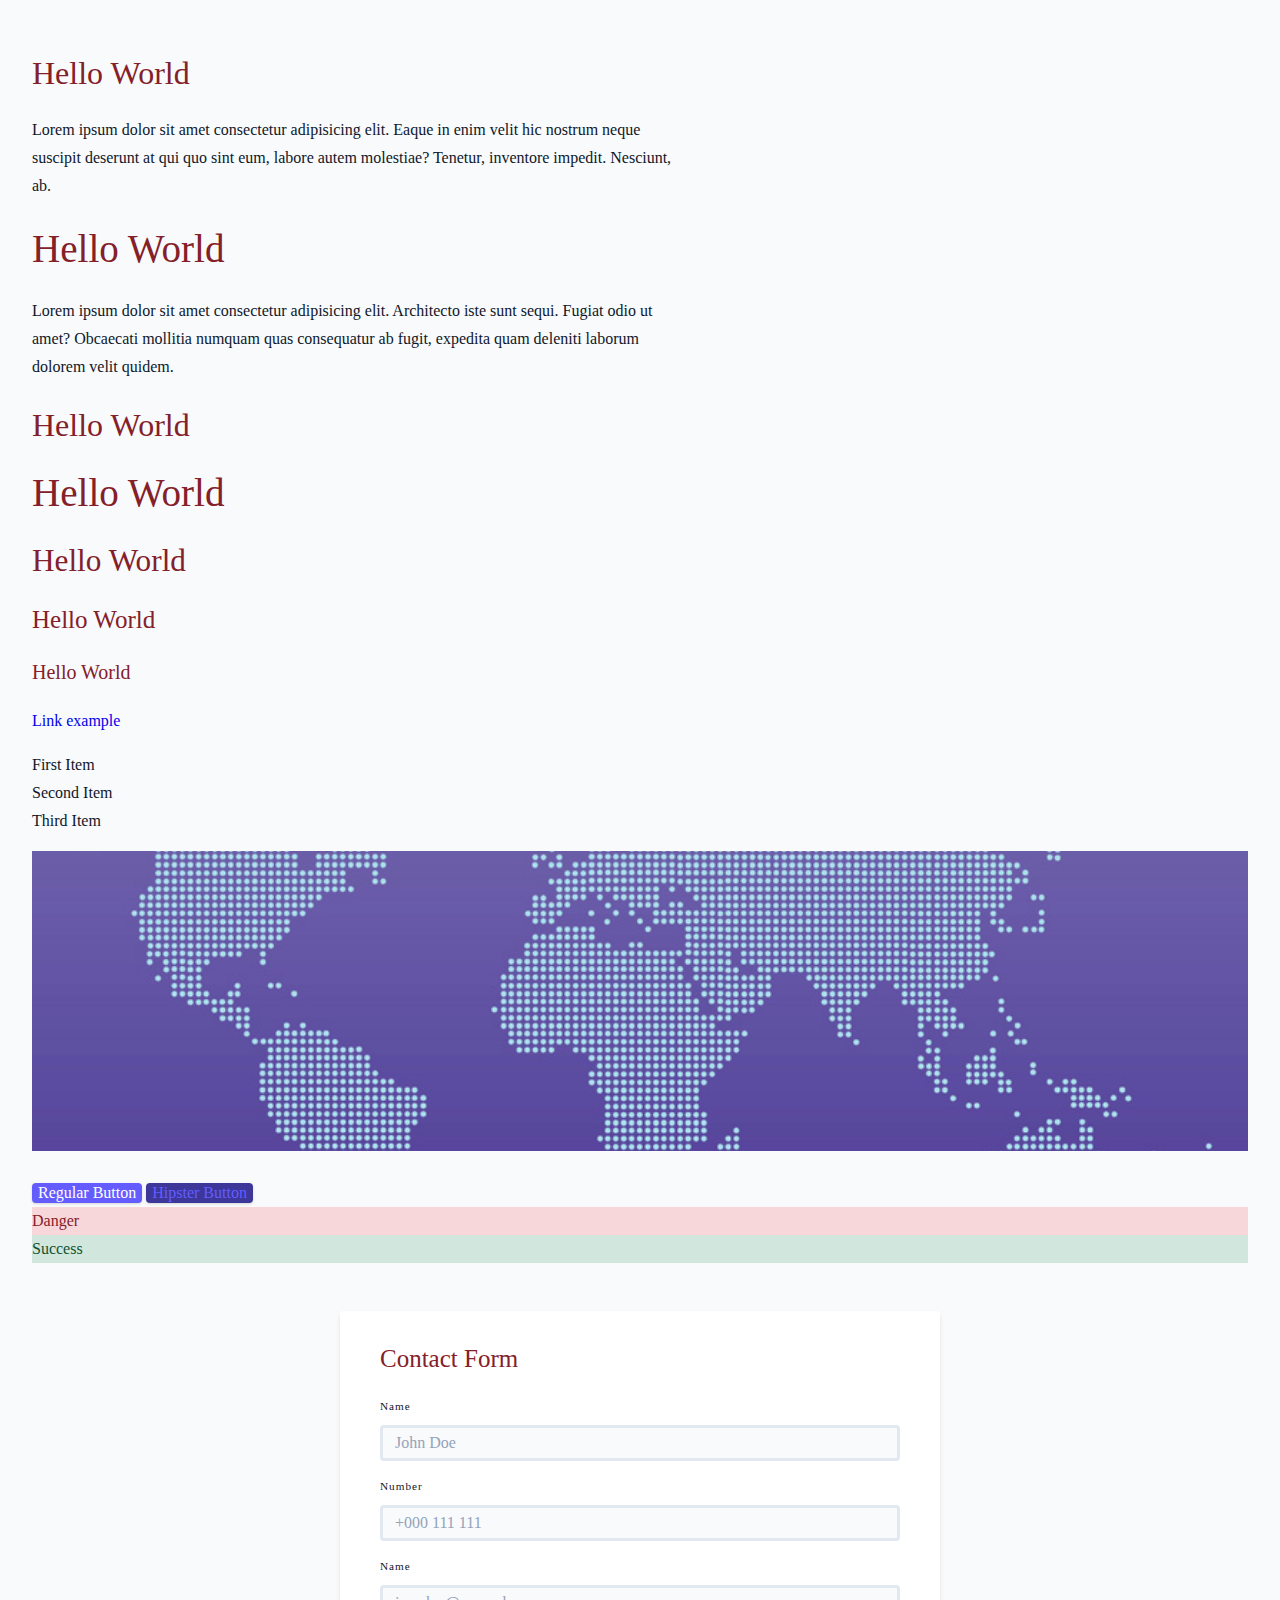
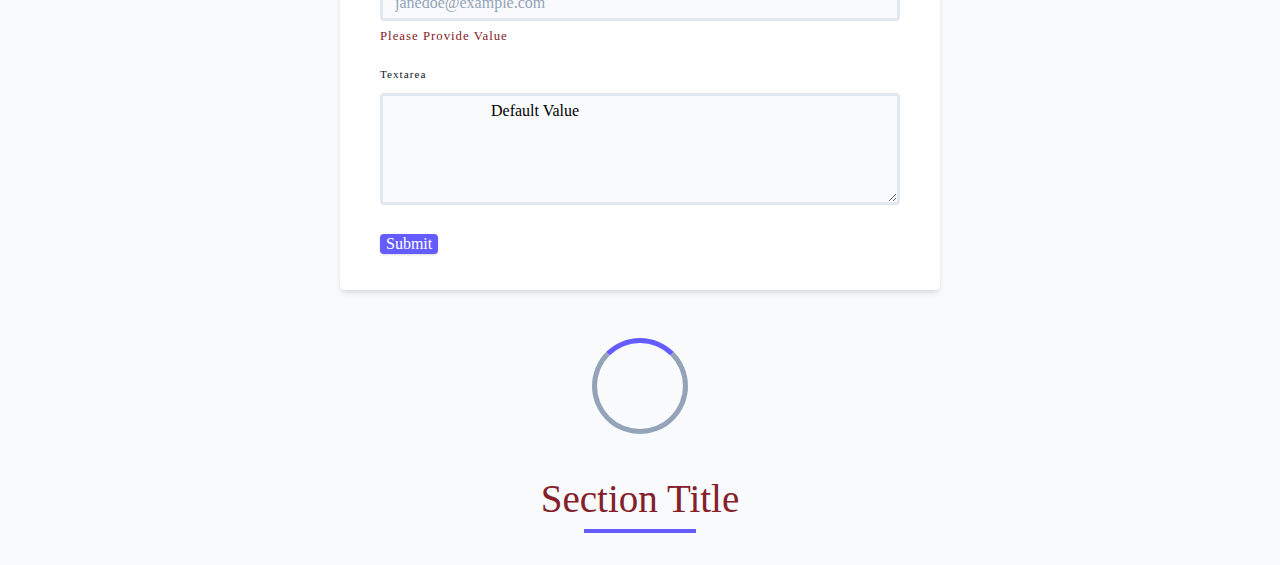
<file: starterboilerplate/index.html>
<!DOCTYPE html>
<html lang="en">
    <head>
        <meta charset="UTF-8"/>
        <meta http-equiv="X-UA-Compatible" content="IE=edge"/>
        <meta name="viewport" content="width=device-width, initial-scale=1.0"/>
        <title>Default Starter</title>
        <!--main.css-->
        <link rel="stylesheet" href="main.css">
        <!--normalize-->
        <link rel="stylesheet" href="normalize.css">
    </head>
    <body>
        <h1>Hello World</h1>
        <p>Lorem ipsum dolor sit amet consectetur adipisicing elit. Eaque in enim velit hic nostrum neque suscipit deserunt at qui quo sint eum, labore autem molestiae? Tenetur, inventore impedit. Nesciunt, ab.</p>
        <h2>Hello World</h2>
        <p>Lorem ipsum dolor sit amet consectetur adipisicing elit. Architecto iste sunt sequi. Fugiat odio ut amet? Obcaecati mollitia numquam quas consequatur ab fugit, expedita quam deleniti laborum dolorem velit quidem.</p>
        <h1>Hello World</h1>
        <h2>Hello World</h2>
        <h3>Hello World</h3>
        <h4>Hello World</h4>
        <h5>Hello World</h5>
        <a href="#">Link example</a>
        <ul>
            <li>First Item</li>
            <li>Second Item</li>
            <li>Third Item</li>
        </ul>
        
            <img src="./FreeVector-Hello-World.jpg" alt="hello world" class="img"/>
            <br />
            <button class="btn" type="button">regular button</button>
            <button class="btn btn-hipster" type="button">hipster button</button>
            <div class="alert-danger">Danger</div>
            <div class="alert-success">Success</div>
            <form class="form">
                <h4>contact form</h4>
                <div class="form-row">
                    <label for="name" class="form-label">Name</label>
                    <input type="text" placeholder="John Doe" id="name" class="form-input">

                </div>
                <div class="form-row">
                    <label for="number" class="form-label">Number</label>
                    <input type="number" placeholder="+000 111 111" id="number" class="form-input">
                    
                </div>
                <div class="form-row">
                    <label for="email" class="form-label">Name</label>
                    <input type="email" placeholder="janedoe@example.com" id="email" class="form-input">
                    <small class="form-alert">please provide value</small>
                </div>
                <div class="form-row">
                    <label for="textarea" class="form-label">Textarea</label>
                    <textarea class="form-textarea">
                        Default Value
                    </textarea>
                    
                </div>
                <button type="submit" class="btn btn-block">Submit</button>

            </form>
            <div class="loading"></div>
                <br/>
                <br/>

            <div class="title">
                <h2>section title</h2>
                <div class="title-underline"></div>
            </div>
    </body>
</html>
</file>
<file: starterboilerplate/main.css>
body{
    padding:2rem 2rem;
}
/*typescale fonts */
@import url('https://fonts.googleapis.com/css?family=Karla:400|Spectral:400');

*,::after,::before{
    box-sizing: border-box;
}
html {font-size: 100%;} /*16px*/

/*css variables*/
:root{
      /* colors add others using color palettes and generators*/
  --primary-100: #e2e0ff;
  --primary-200: #c1beff;
  --primary-300: #a29dff;
  --primary-400: #837dff;
  --primary-500: #645cff;
  --primary-600: #504acc;
  --primary-700: #3c3799;
  --primary-800: #282566;
  --primary-900: #141233;

  /* grey --tailwind.css or bootstrap*/
  --grey-50: #f8fafc;
  --grey-100: #f1f5f9;
  --grey-200: #e2e8f0;
  --grey-300: #cbd5e1;
  --grey-400: #94a3b8;
  --grey-500: #64748b;
  --grey-600: #475569;
  --grey-700: #334155;
  --grey-800: #1e293b;
  --grey-900: #0f172a;
  /* rest of the colors */
  --black: #222;
  --white: #fff;
  --red-light: #f8d7da;
  --red-dark: #842029;
  --green-light: #d1e7dd;
  --green-dark: #0f5132;

  /*fonts*/
    --headingFont:'Spectral', serif;
    --bodyFont:'Karla', 'sans-serif';
    --smallText:0.7em;
    /*rest of the vars*/
    --background-color:var(--grey-50);
    --textColor:var(--grey-900);
    --borderRadius:0.25rem;
    --letterSpacing:1px;
    --transition:0.3s ease-in-out all;
    --max-width:1120px;
    --fixed-width:600px;

    /*box shadow * tailwindcss /
    * box shadow*/
    --shadow-1: 0 1px 3px 0 rgba(0, 0, 0, 0.1), 0 1px 2px 0 rgba(0, 0, 0, 0.06);
    --shadow-2: 0 4px 6px -1px rgba(0, 0, 0, 0.1),
        0 2px 4px -1px rgba(0, 0, 0, 0.06);
    --shadow-3: 0 10px 15px -3px rgba(0, 0, 0, 0.1),
        0 4px 6px -2px rgba(0, 0, 0, 0.05);
    --shadow-4: 0 20px 25px -5px rgba(0, 0, 0, 0.1),
        0 10px 10px -5px rgba(0, 0, 0, 0.04);

}
/*typescale.com*/
body {
  background:var(--background-color);
  font-family: var(--bodyFont);
  font-weight: 400;
  line-height: 1.75;
  color: var(--grey-900);
}

p {
    margin-bottom: 1.5rem;
    max-width:40em;
}

h1, h2, h3, h4, h5 {
margin:0;
  margin-bottom:1.38rem;
  font-family: var(--headingFont);
  font-weight: 400;
  line-height: 1.3;
  text-transform: capitalize;
  color:var(--red-dark);
}

h1 {
  margin-top: 0;
  font-size: 3.052rem;
}
h2 {font-size: 2.441rem;}
h3 {font-size: 1.953rem;}
h4 {font-size: 1.563rem;}
h5 {font-size: 1.25rem;}
small, .text_small {font-size:var(--smallText)}
a {
    text-decoration: none;
}
ul{
    list-style-type: none;
    padding:0;
}
/*End of fonts section*/


.img{
    width:100%;
    height: 300px;
    display: block;
    object-fit: cover;/*keep aspet ratio */
}
/*buttons*/
.btn{
    cursor:pointer;
    color:var(--white);
    background: var(--primary-500);
    border: transparent;
    border-radius: var(--borderRadius);
    padding: 0.375rem 0.75 rem;
    box-shadow: var(--shadow-1);
    transition: var(--transition);
    text-transform: capitalize;
    display: inline-block;

}
.btn:hover{
    background: var(--primary-700);
    box-shadow: var(--shadow);
}
.btn-hipster{
    color:var(--primary-500);
    background: var(--primary-700);
}

/*alert messages */
.alert{
    padding:0.375rem 0.75rem;
    margin-bottom:1rem;
    border-color:transparent;
    border-radius:var(--borderRadius)
}
.alert-danger{
    color:var(--red-dark);
    background: var(--red-light);
}
.alert-success{
    color:var(--green-dark);
    background: var(--green-light);
}

/*form*/
.form{
    width: 90vw;
    max-width: var(--fixed-width);
    background: var(--white);
    border-radius:var(--borderRadius);
    box-shadow:var(--shadow-2);
    padding:2rem 2.5rem;
    margin:3rem auto;
}

.form-label{
    display: block;
    font-size:var(--smallText);
    margin-bottom:0.5rem;
    text-transform:capitalize;
    letter-spacing:var(--letterSpacing)

}
.form-input,
.form-textarea{
    width:100%;
    padding:0.375rem 0.75rem;
    border-radius:var(--borderRadius);
    background: var(--background-color);
    border:3px solid var(--grey-200);

}
.form-row{
    margin-bottom:1rem;
}
.form-textarea{
    height:7rem;
}
::placeholder{
    font-family: inherit;
    color:var(--grey-400);
}
.form-alert{
    color:var(--red-dark);
    letter-spacing: var(--letterSpacing);
    text-transform: capitalize;
}

/*alert*/
@keyframes spinner {
    to {
        transform:rotate(360deg);
    }
}
.loading{
    width:6rem;
    height:6rem;
    border:5px solid var(--grey-400);
    border-radius:50%;
    border-top-color:var(--primary-500);
    animation:spinner 0.6s linear infinite;

}
.loading {
    margin:0 auto;
}
.title{
    text-align: center;
}
.title-underline{
    background:var(--primary-500);
    width:7rem;
    height:0.25rem;
    margin:0 auto;
}
.title h2{
    margin-bottom: 0.25rem;
    margin-top:-1rem;
}
</file>
